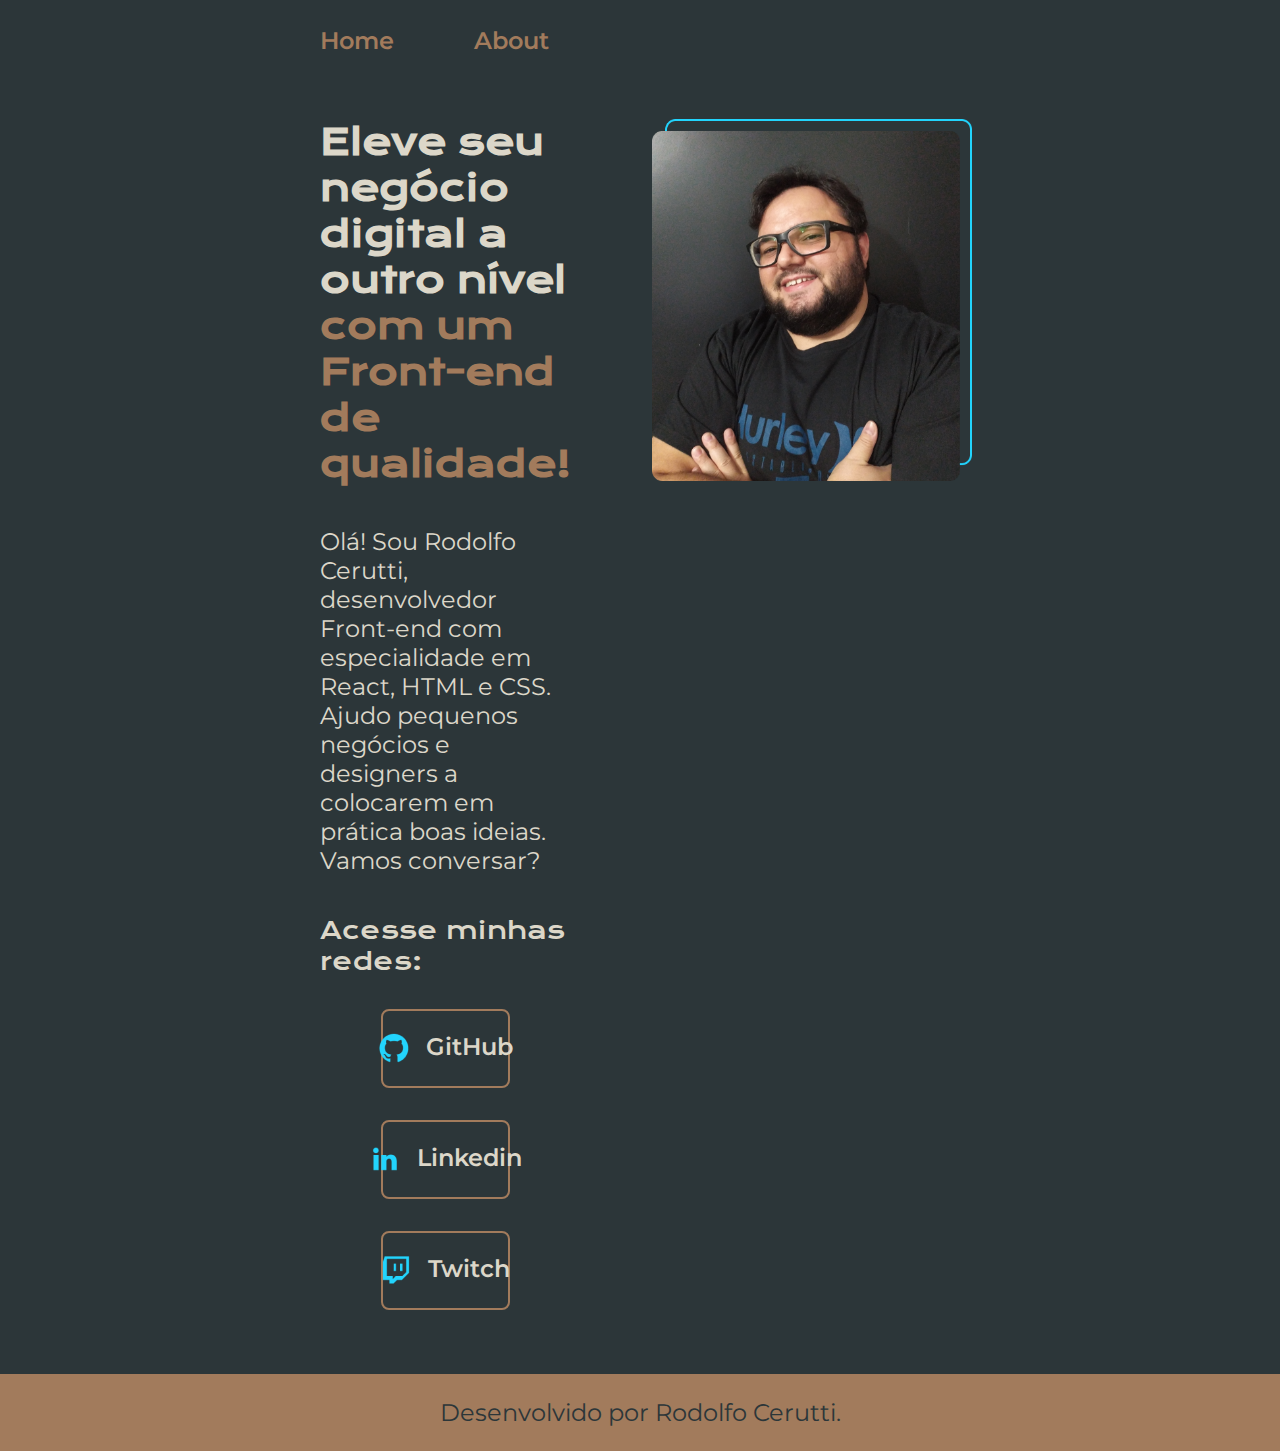
<file: index.html>
<!DOCTYPE html>
<html lang="pt-br">

<head>
    <meta charset="UTF-8">
    <meta http-equiv="X-UA-Compatible" content="IE=edge">
    <meta name="viewport" content="width=device-width, initial-scale=1.0">
    <title>Portifolio</title>
    <link rel="stylesheet" href="./styles/style.css">
</head>

<body>
    <header class="cabecalho">
        <nav class="cabecalho__menu">
            <a class="cabecalho__menu__link" href="./index.html">Home</a>
            <a class="cabecalho__menu__link" href="./about.html">About</a>
        </nav>
    </header>
    <main class="apresentacao">
        <section class="apresentacao__conteudo">
            <h1 class="apresentacao__conteudo__titulo">Eleve seu negócio digital a outro nível<strong class="titulo-destaque"> com um Front-end de qualidade!
            </strong></h1>
                <p class="apresentacao__conteudo__texto">Olá! Sou Rodolfo Cerutti, desenvolvedor Front-end com especialidade em React, HTML e CSS. Ajudo pequenos negócios e designers a colocarem em prática boas ideias. Vamos conversar?</p>
            <div class="apresentacao__links">
                <h2 class="apresentacao__links_subtitulo">Acesse minhas redes:</h2>
                <a class="apresentacao__links__navegacao" href="https://github.com/rodolfocerutti"><img src="./assets/Logo Github.png" alt="icone github" >GitHub</a>
                <a class="apresentacao__links__navegacao" href="https://www.linkedin.com/in/rodolfo-cerutti-72014563/"><img src="./assets/Logo linkedin.png" alt="icone linkedin" >Linkedin</a>
                <a class="apresentacao__links__navegacao" href="https://www.twitch.tv/nmoita"><img src="./assets/Logo Twitch.png" alt="icone twitch" >Twitch</a>
            </div>
        </section>
        <img class="apresentacao__imagem" src="./assets/imagem2.png" alt="Foto de Rodolfo Cerutti parado">
    </main>
    <footer class="rodape">
        <p>Desenvolvido por Rodolfo Cerutti.</p>
    </footer>
</body>

</html>
</file>
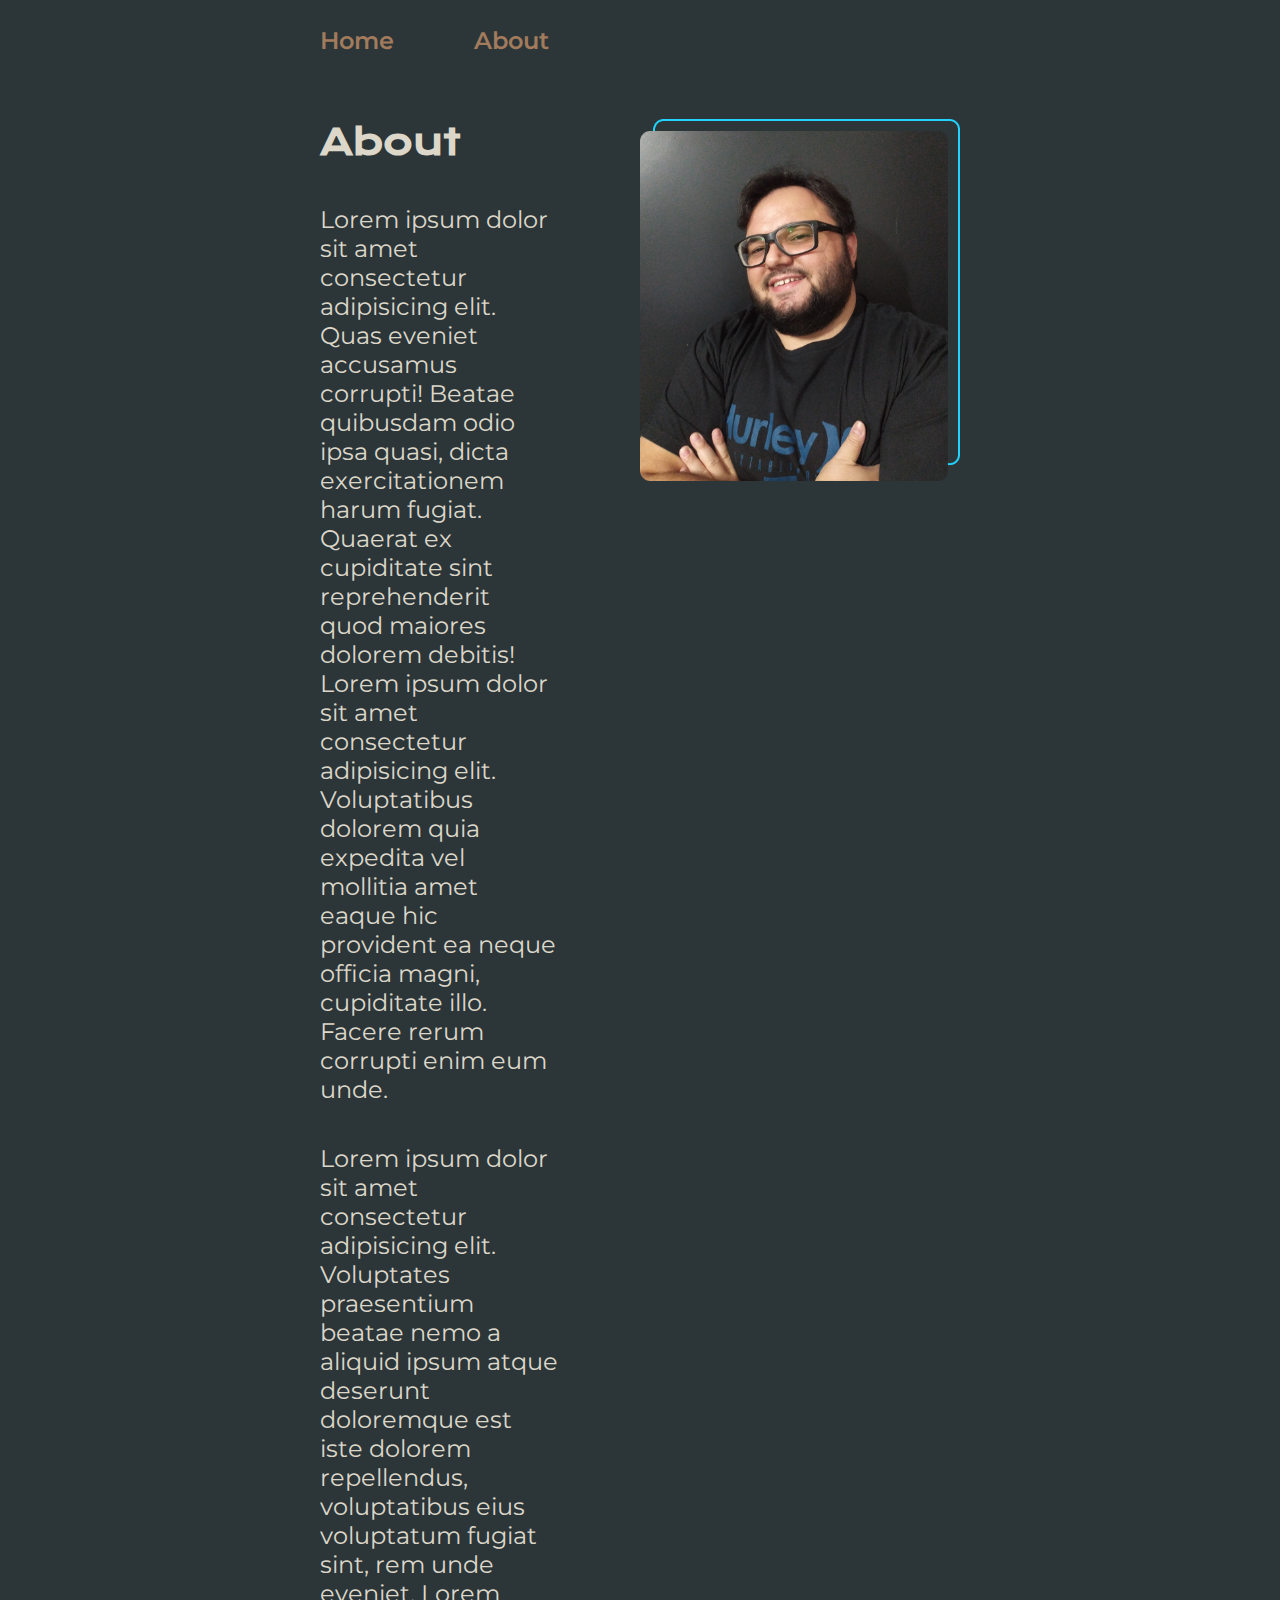
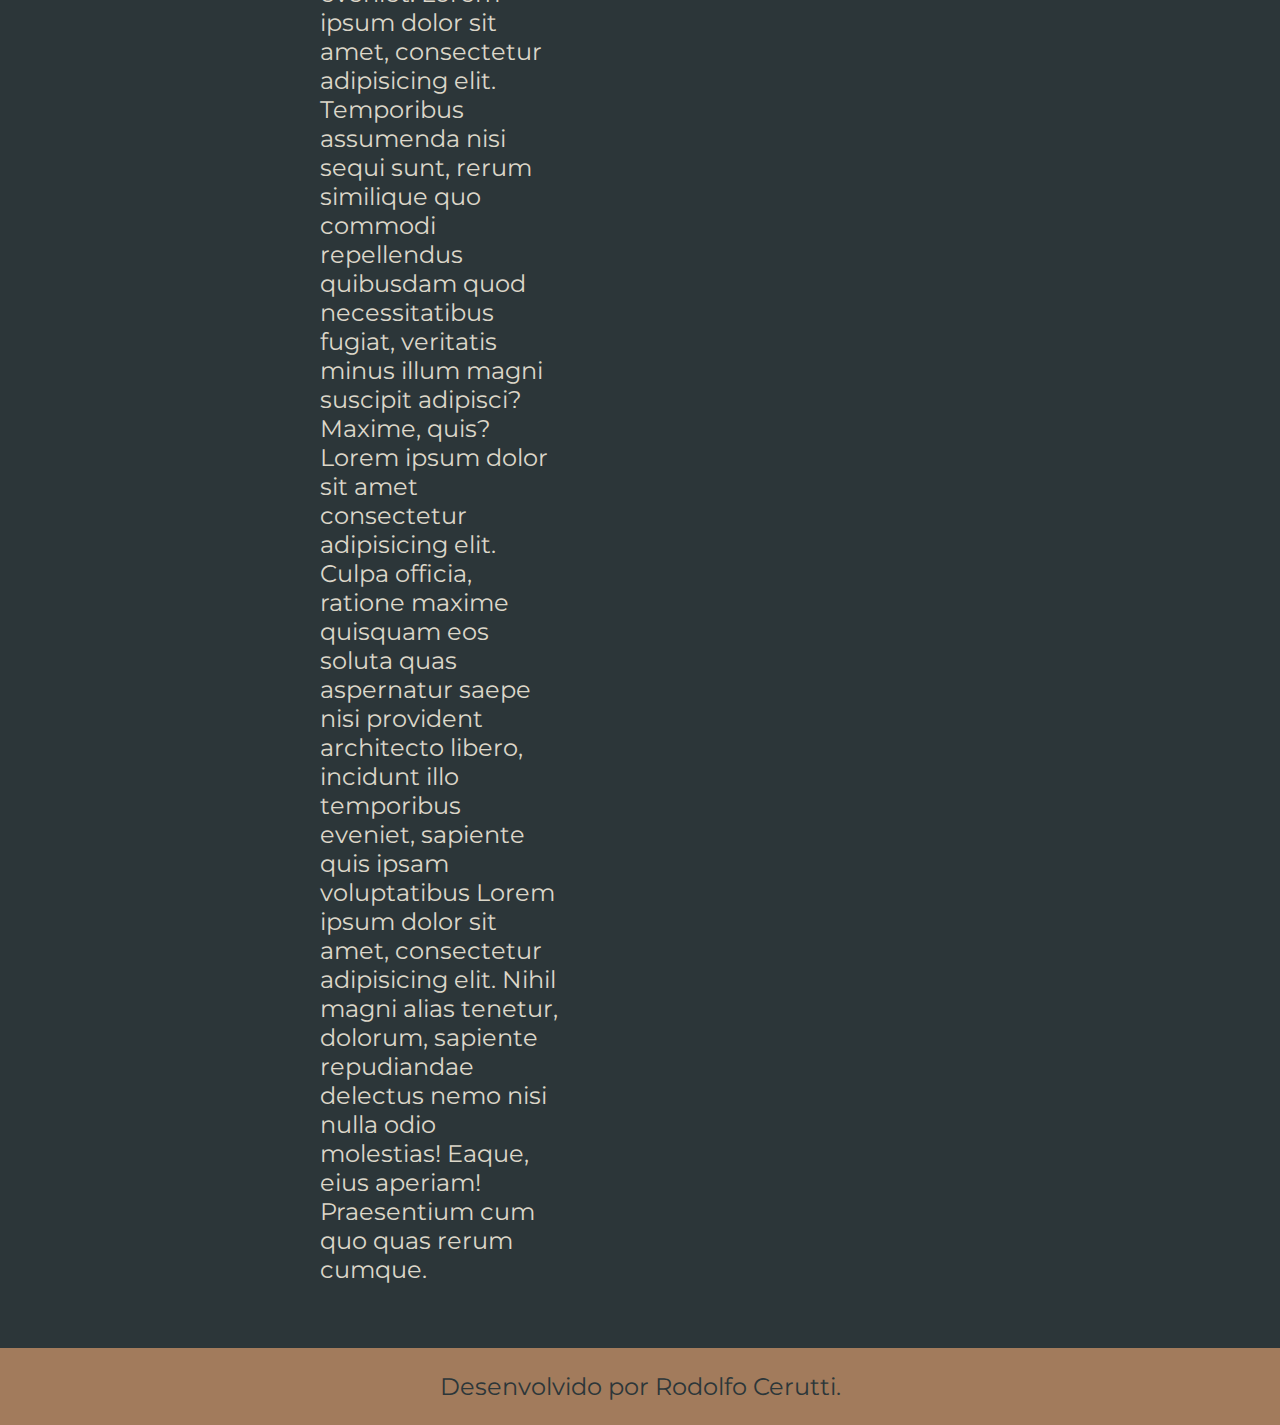
<file: about.html>
<!DOCTYPE html>
<html lang="pt-br">
<head>
    <meta charset="UTF-8">
    <meta http-equiv="X-UA-Compatible" content="IE=edge">
    <meta name="viewport" content="width=device-width, initial-scale=1.0">
    <link rel="stylesheet" href="./styles/style.css">
    <title>about</title>
</head>
<body>
    <header class="cabecalho">
        <nav class="cabecalho__menu">
            <a class="cabecalho__menu__link" href="./index.html">Home</a>
            <a class="cabecalho__menu__link" href="./about.html">About</a>
        </nav>
    </header>

    <main class="apresentacao">
        <section class="apresentacao__conteudo">
            <h1 class="apresentacao__conteudo__titulo">About</h1>
            
            <p class="apresentacao__conteudo__texto">Lorem ipsum dolor sit amet consectetur adipisicing elit. Quas eveniet accusamus corrupti! Beatae quibusdam odio ipsa quasi, dicta exercitationem harum fugiat. Quaerat ex cupiditate sint reprehenderit quod maiores dolorem debitis! Lorem ipsum dolor sit amet consectetur adipisicing elit. Voluptatibus dolorem quia expedita vel mollitia amet eaque hic provident ea neque officia magni, cupiditate illo. Facere rerum corrupti enim eum unde.
            </p>

            <p class="apresentacao__conteudo__texto">Lorem ipsum dolor sit amet consectetur adipisicing elit. Voluptates praesentium beatae nemo a aliquid ipsum atque deserunt doloremque est iste dolorem repellendus, voluptatibus eius voluptatum fugiat sint, rem unde eveniet. Lorem ipsum dolor sit amet, consectetur adipisicing elit. Temporibus assumenda nisi sequi sunt, rerum similique quo commodi repellendus quibusdam quod necessitatibus fugiat, veritatis minus illum magni suscipit adipisci? Maxime, quis?Lorem ipsum dolor sit amet consectetur adipisicing elit. Culpa officia, ratione maxime quisquam eos soluta quas aspernatur saepe nisi provident architecto libero, incidunt illo temporibus eveniet, sapiente quis ipsam voluptatibus Lorem ipsum dolor sit amet, consectetur adipisicing elit. Nihil magni alias tenetur, dolorum, sapiente repudiandae delectus nemo nisi nulla odio molestias! Eaque, eius aperiam! Praesentium cum quo quas rerum cumque.</p>
          
        </section>
        <img class="apresentacao__imagem" src="./assets/imagem2.png" alt="imagem rodolfo">
    </main>

    <footer class="rodape">
        <p>Desenvolvido por Rodolfo Cerutti.</p>
    </footer>
</body>
</html>
</file>
<file: styles/style.css>
@import url('https://fonts.googleapis.com/css2?family=Krona+One&family=Montserrat:wght@400;600&display=swap');

:root{
    --cor-primaria: #2C3639;
    --cor-secundaria: #DCD7C9;
    --cor-tercearia: #a27b5c;
    --cor-hover: #3f4e4f;
    --fonte-primaria: 'Krona One', sans-serif;
    --fonte-secundaria: 'Montserrat', sans-serif;
}

*{
    margin: 0;
    padding: 0;
}

body{
    box-sizing: border-box;
    background-color: var(--cor-primaria);
    color: var(--cor-secundaria);
}

.cabecalho{
    padding: 2% 0 0 25%;
}

.cabecalho__menu{
    display: flex;
    gap: 80px;
}

.cabecalho__menu__link{
    font-family: var(--fonte-secundaria);
    font-size: 1.5rem;
    font-weight: 600;
    color: var(--cor-tercearia);
    text-decoration: none;
}

.cabecalho__menu__link:hover{
    color: var(--cor-secundaria);
}

.apresentacao{
    padding: 5% 25%;
    display: flex;
    align-items: center;
    align-items: flex-start;
    justify-content: space-between;
    gap: 82px;
}

.titulo-destaque{
    color: var(--cor-tercearia);
}

.apresentacao__conteudo{
    width: 50%;
    display: flex;
    flex-direction: column;
    gap: 40px;
}

.apresentacao__conteudo__titulo{
    font-size: 2.25rem;
    font-family: var(--fonte-primaria);
}

.apresentacao__conteudo__texto{
    font-size: 1.5rem;
    font-family: var(--fonte-secundaria);
}

.apresentacao__links{
    display: flex;
    flex-direction: column;
    align-items: center;
    gap: 32px;
}

.apresentacao__links_subtitulo{
    font-family: var(--fonte-primaria);
    font-weight: 400;
    font-size: 1.5rem;
}

.apresentacao__links__navegacao{
    display: flex;
    justify-content: center;
    gap: 16px;
    border: 2px solid var(--cor-tercearia);
    width: 50%;
    text-align: center;
    border-radius: 8px;
    font-size: 1.5rem;
    font-weight: 600;
    padding: 21.5px 0;
    text-decoration: none;
    color: var(--cor-secundaria);
    font-family: var(--fonte-secundaria);
}

.apresentacao__links__link:hover{
    background-color: var(--cor-hover);
}

.apresentacao__imagem{
    width: 50%;
}

.rodape{
    color: var(--cor-primaria);
    background-color: var(--cor-tercearia);
    font-family: var(--fonte-secundaria);
    font-size: 1.5rem;
    font-weight: 400;
    padding: 24px;
    text-align: center;
}

@media (max-width: 1200px) {
    .cabecalho{
        padding: 10%
    }

    .cabecalho__menu{
        justify-content: center;
    }

    .apresentacao {
        flex-direction: column-reverse;
        padding: 5%;
    }

    .apresentacao__conteudo{
        width: auto;
    }
}
</file>
